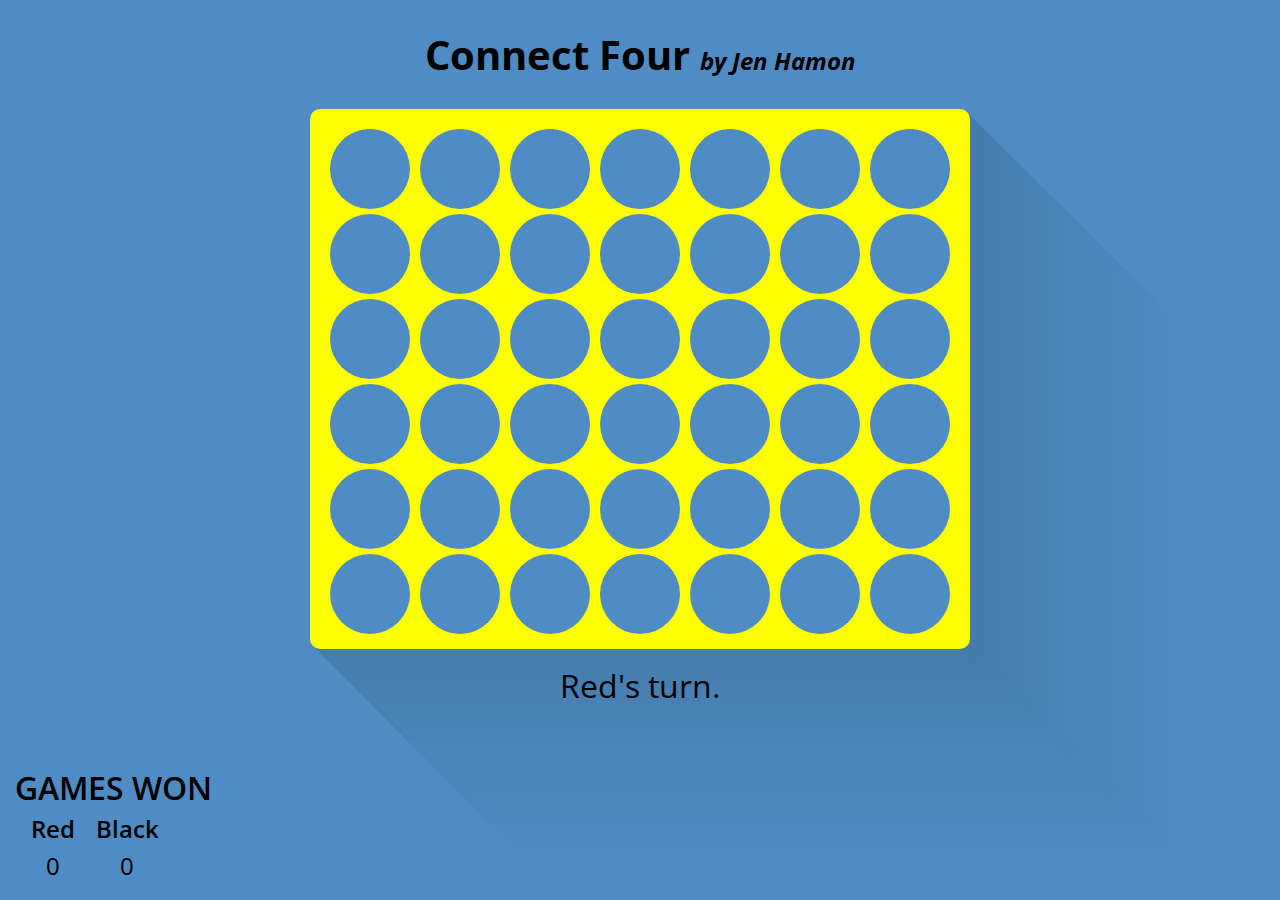
<file: index.html>
<!DOCTYPE html>
<html>
  <head>
    <title>Connect Four! - Jen Hamon, Yelp Code Challenge</title>
    <link rel="stylesheet" type="text/css" href="./src/styles.css">
  </head>
<body>

<h1>Connect Four <span class="subtitle">by Jen Hamon</span></h1>

  <div id="gameboard" class="shape">
    <div class="column" data-column=0>
      <div class="cell" data-row=6></div>
      <div class="cell" data-row=5></div>
      <div class="cell" data-row=4></div>
      <div class="cell" data-row=3></div>
      <div class="cell" data-row=2></div>
      <div class="cell" data-row=1></div>
    </div>
 
    <div class="column" data-column=1>
      <div class="cell" data-row=6></div>
      <div class="cell" data-row=5></div>
      <div class="cell" data-row=4></div>
      <div class="cell" data-row=3></div>
      <div class="cell" data-row=2></div>
      <div class="cell" data-row=1></div>
    </div>

    <div class="column" data-column=2>
      <div class="cell" data-row=6></div>
      <div class="cell" data-row=5></div>
      <div class="cell" data-row=4></div>
      <div class="cell" data-row=3></div>
      <div class="cell" data-row=2></div>
      <div class="cell" data-row=1></div>
    </div>

    <div class="column" data-column=3>
      <div class="cell" data-row=6></div>
      <div class="cell" data-row=5></div>
      <div class="cell" data-row=4></div>
      <div class="cell" data-row=3></div>
      <div class="cell" data-row=2></div>
      <div class="cell" data-row=1></div>
    </div>

    <div class="column" data-column=4>
      <div class="cell" data-row=6></div>
      <div class="cell" data-row=5></div>
      <div class="cell" data-row=4></div>
      <div class="cell" data-row=3></div>
      <div class="cell" data-row=2></div>
      <div class="cell" data-row=1></div>
    </div>

    <div class="column" data-column=5>
      <div class="cell" data-row=6></div>
      <div class="cell" data-row=5></div>
      <div class="cell" data-row=4></div>
      <div class="cell" data-row=3></div>
      <div class="cell" data-row=2></div>
      <div class="cell" data-row=1></div>
    </div>

    <div class="column" data-column=6>
      <div class="cell" data-row=6></div>
      <div class="cell" data-row=5></div>
      <div class="cell" data-row=4></div>
      <div class="cell" data-row=3></div>
      <div class="cell" data-row=2></div>
      <div class="cell" data-row=1></div>
    </div>
  </div> <!-- End div#gameboard -->

  <div id="dialog">Red's turn.</div>
  <div id="modal" hidden>Hello World</div>

  <div id="scoreboard">
    <h2>Games Won</h2>
    <table>
      <tr>
        <th>Red</th>
        <th>Black</th>
      </tr>
      <tr>
        <td class="red-score">0</td>
        <td class="black-score">0</td>
      </tr>
    </table>
  </div>

  <script type="text/javascript" src="./lib/jquery/jquery.js"></script>
  <script type="text/javascript" src="./src/board.js"></script>
  <script type="text/javascript" src="./src/game.js"></script>
  <script type="text/javascript" src="./src/view.js"></script>
</body>
</html>
</file>
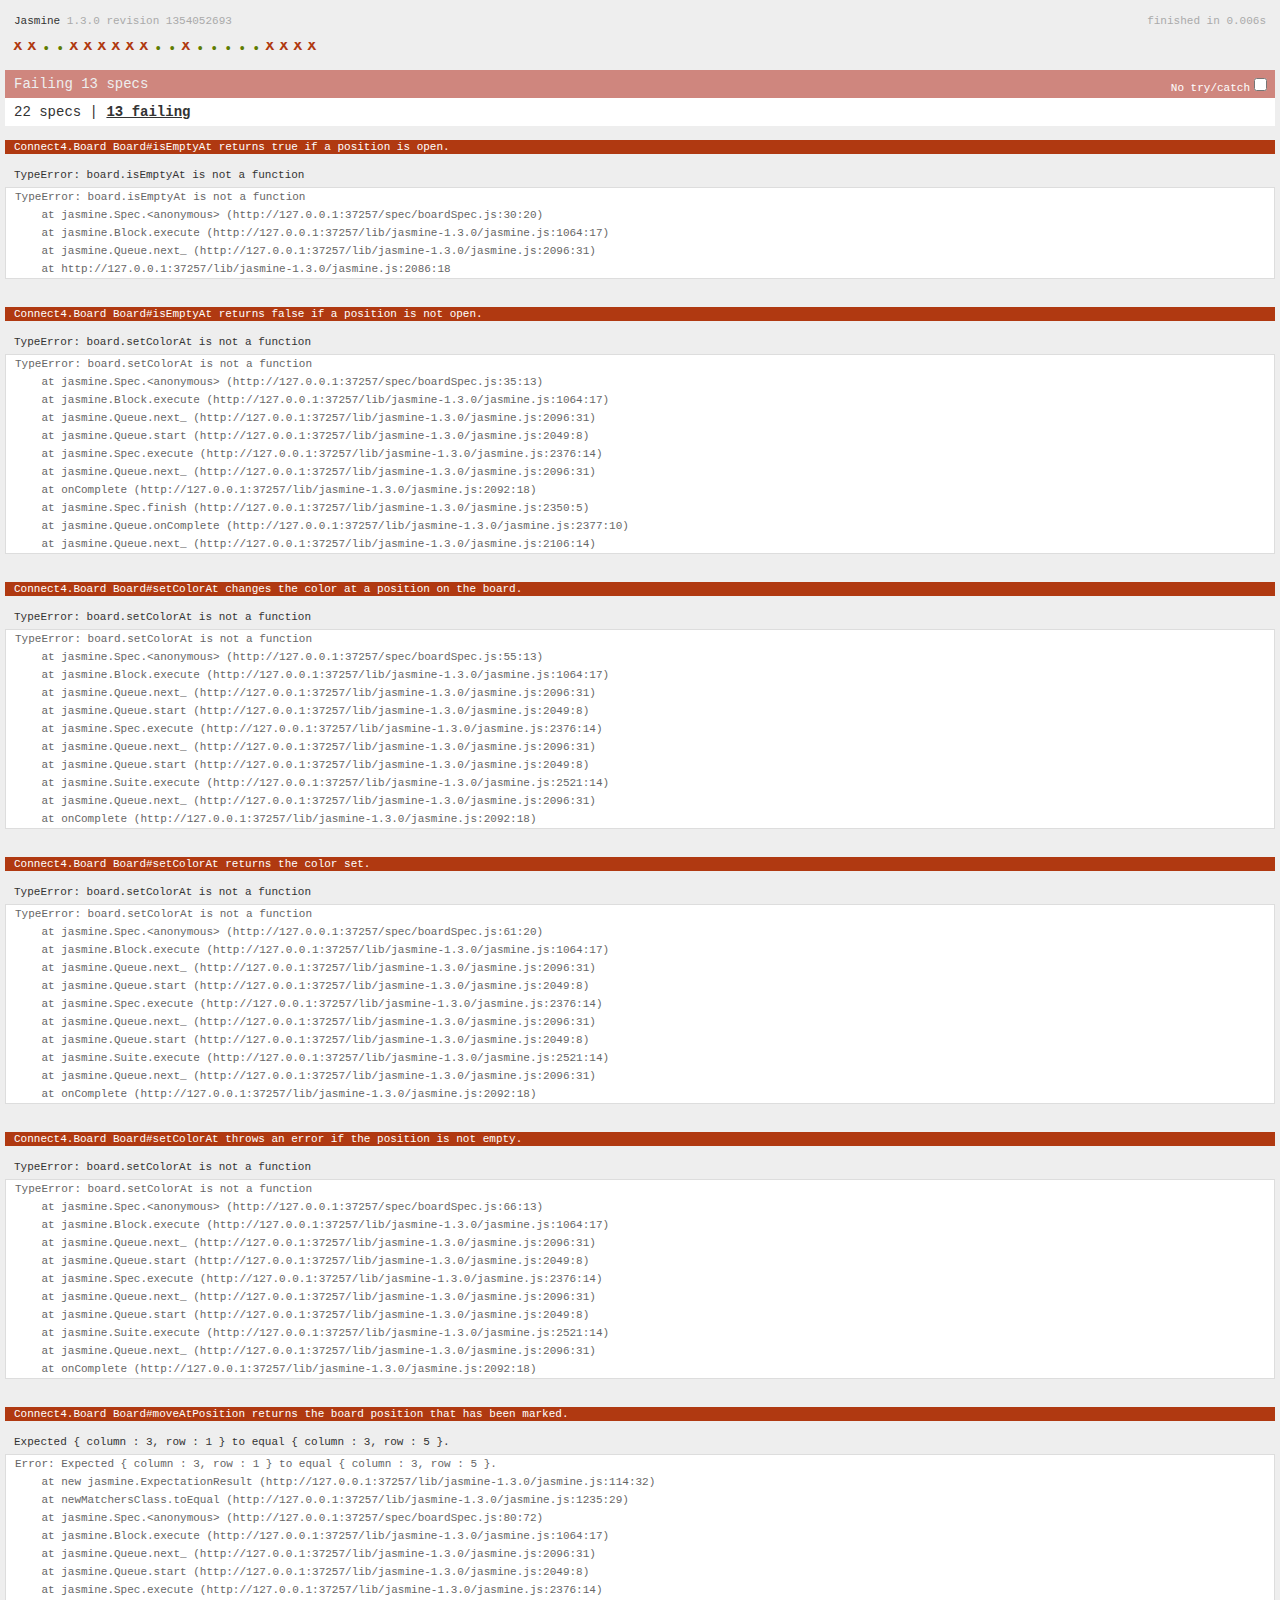
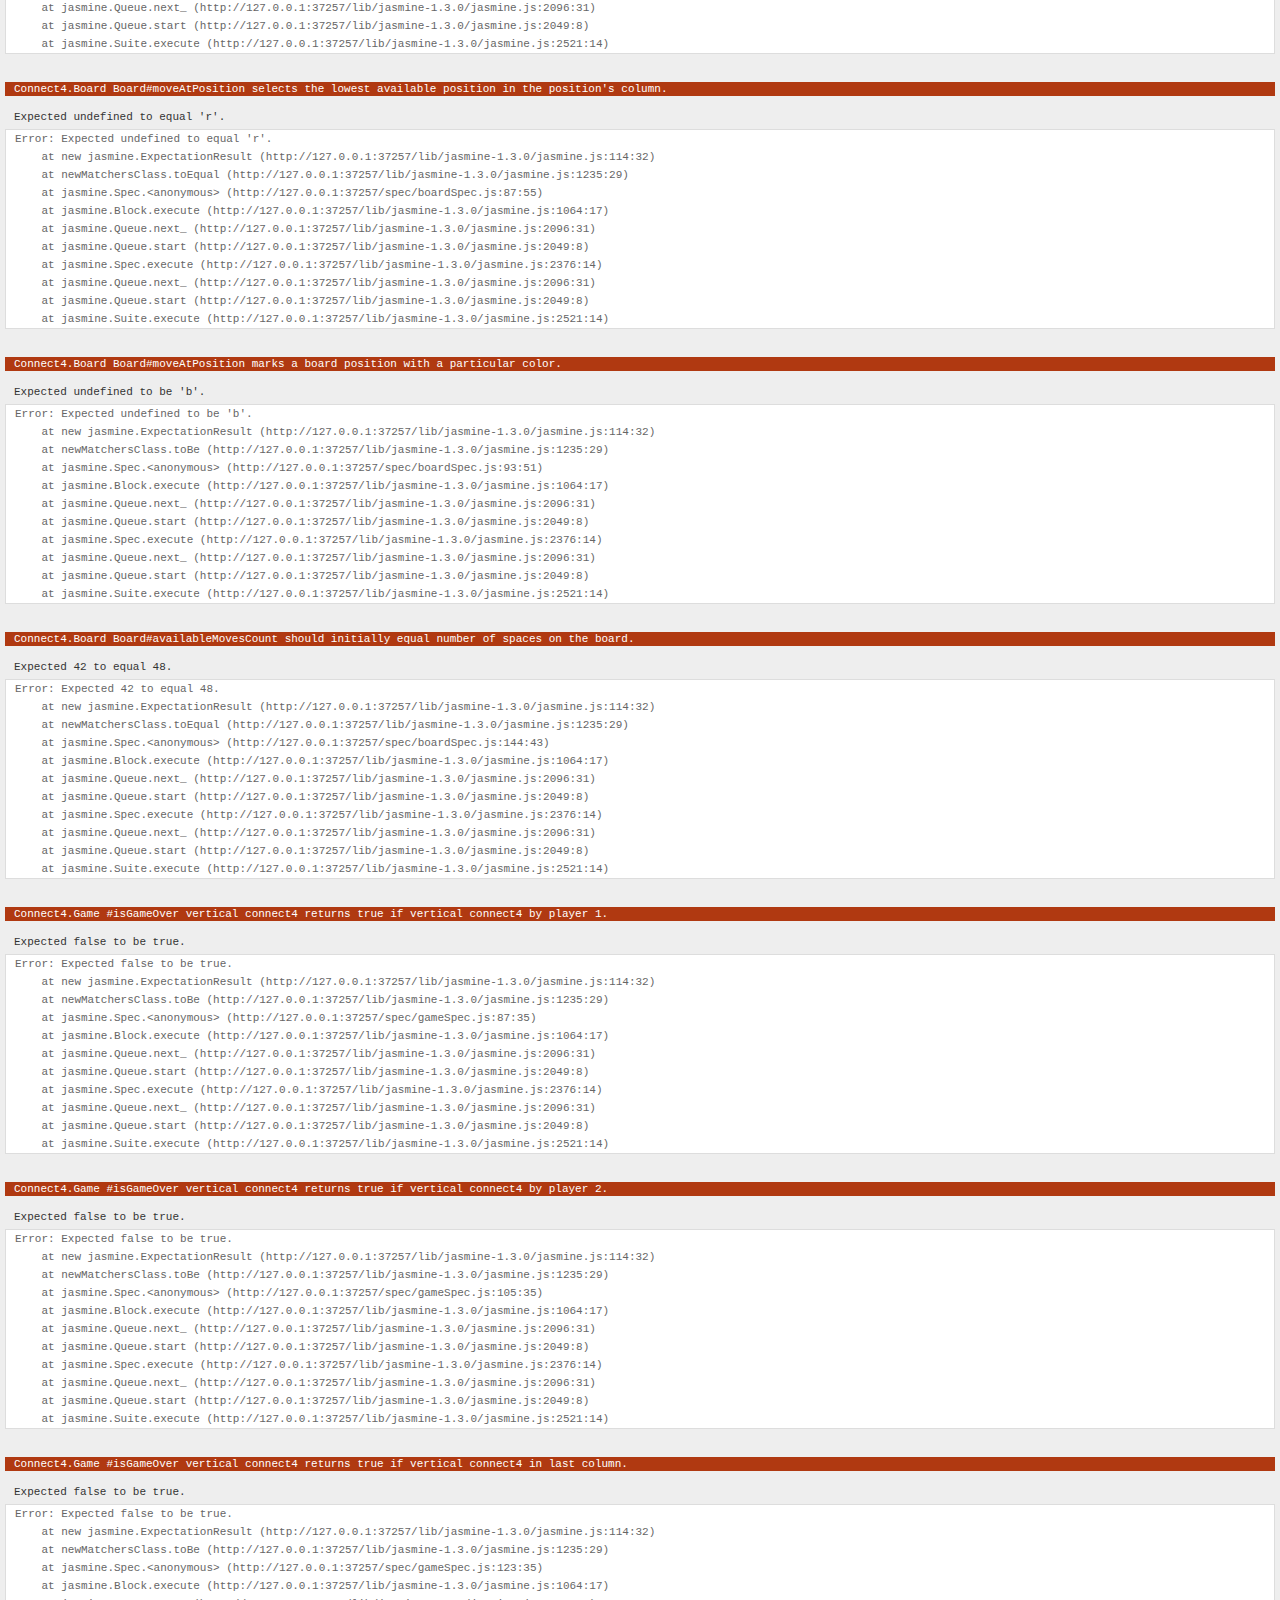
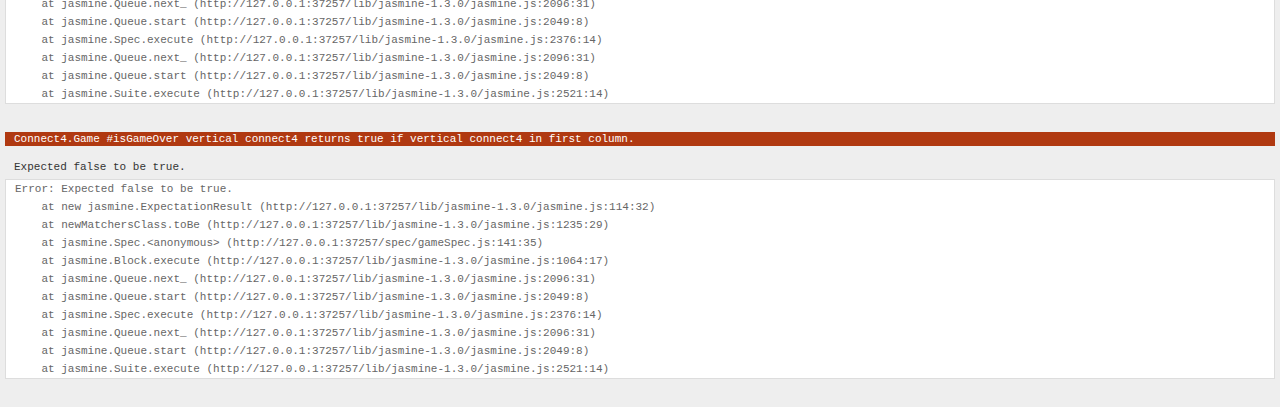
<file: SpecRunner.html>
<!DOCTYPE HTML PUBLIC "-//W3C//DTD HTML 4.01 Transitional//EN"
  "http://www.w3.org/TR/html4/loose.dtd">
<html>
<head>
  <title>Jasmine Spec Runner</title>

  <link rel="shortcut icon" type="image/png" href="lib/jasmine-1.3.0/jasmine_favicon.png">
  <link rel="stylesheet" type="text/css" href="lib/jasmine-1.3.0/jasmine.css">
  <script type="text/javascript" src="lib/jasmine-1.3.0/jasmine.js"></script>
  <script type="text/javascript" src="lib/jasmine-1.3.0/jasmine-html.js"></script>

  <!-- include source files here... -->
  <script type="text/javascript" src="src/board.js"></script>
  <script type="text/javascript" src="src/game.js"></script>
  <script type="text/javascript" src="src/view.js"></script>

  <!-- include spec files here... -->
  <script type="text/javascript" src="spec/SpecHelper.js"></script>
  <script type="text/javascript" src="spec/boardSpec.js"></script>
  <script type="text/javascript" src="spec/gameSpec.js"></script>

  <script type="text/javascript">
    (function() {
      var jasmineEnv = jasmine.getEnv();
      jasmineEnv.updateInterval = 1000;

      var htmlReporter = new jasmine.HtmlReporter();

      jasmineEnv.addReporter(htmlReporter);

      jasmineEnv.specFilter = function(spec) {
        return htmlReporter.specFilter(spec);
      };

      var currentWindowOnload = window.onload;

      window.onload = function() {
        if (currentWindowOnload) {
          currentWindowOnload();
        }
        execJasmine();
      };

      function execJasmine() {
        jasmineEnv.execute();
      }

    })();
  </script>

</head>

<body>
</body>
</html>
</file>
<file: src/styles.css>
@import url(http://fonts.googleapis.com/css?family=Open+Sans:400,700,600);
body {
  background-color: #4f8cc4;
  font-family: Open Sans, Helvetica, sans-serif; }

h1 {
  text-align: center;
  font-weight: 700;
  font-size: 2.5em; }

h2 {
  text-align: center;
  font-weight: 600;
  font-size: 2em; }

.subtitle {
  font-size: 60%;
  font-style: italic;
  font-weight: 700; }

#dialog {
  font-size: 2em;
  margin: 15px;
  text-align: center; }

#gameboard {
  width: 630px;
  height: 510px;
  padding: 15px;
  border-radius: 10px;
  margin: 0 auto;
  background-color: yellow; }

.column {
  width: 90px;
  float: left;
  border-radius: 10px; }

.column:hover {
  background-color: #cccc00; }

.cell {
  width: 80px;
  height: 80px;
  margin: 5px;
  border-radius: 40px;
  background-color: #4f8cc4; }

.red {
  background-color: red; }

.black {
  background-color: black; }

#scoreboard {
  position: absolute;
  bottom: 0px;
  left: 0px;
  padding: 15px;
  z-index: 0; }
  #scoreboard h2 {
    font-size: 2em;
    margin: 0px;
    text-transform: uppercase; }
  #scoreboard table {
    font-size: 1.5em;
    text-align: center; }
    #scoreboard table td {
      width: 70px; }
    #scoreboard table th {
      font-weight: 600; }

#modal {
  position: absolute;
  font-weight: 600;
  top: 0px;
  bottom: 0px;
  left: 0px;
  right: 0px;
  padding: 200px;
  text-align: center;
  font-size: 5em;
  z-index: 1;
  background-color: rgba(200, 200, 200, 0.8); }


.shape {
  text-shadow: rgb(20, 144, 120) 1px 1px,
   text-shadow: rgb(20, 144, 120) 1px 1px,
    rgb(20, 144, 120) 2px 2px,
    rgb(20, 144, 120) 3px 3px,
    rgb(20, 144, 120) 4px 4px,
    rgb(20, 144, 120) 5px 5px,
    rgb(20, 144, 120) 6px 6px,
    rgb(20, 144, 120) 7px 7px,
    rgb(20, 144, 120) 8px 8px,
    rgb(20, 144, 120) 9px 9px,
    rgb(20, 144, 120) 10px 10px,
    rgb(20, 144, 120) 11px 11px,
    rgb(20, 144, 120) 12px 12px,
    rgb(20, 144, 120) 13px 13px,
    rgb(20, 144, 120) 14px 14px,
    rgb(20, 144, 120) 15px 15px,
    rgb(20, 144, 120) 16px 16px,
    rgb(20, 144, 120) 17px 17px,
    rgb(20, 144, 120) 18px 18px,
    rgb(20, 144, 120) 19px 19px,
    rgb(20, 144, 120) 20px 20px,
    rgb(20, 144, 120) 21px 21px,
    rgb(20, 144, 120) 22px 22px,
    rgb(20, 144, 120) 23px 23px,
    rgb(20, 144, 120) 24px 24px,
    rgb(20, 144, 120) 25px 25px,
    rgb(20, 144, 120) 26px 26px,
    rgb(20, 144, 120) 27px 27px,
    rgb(20, 144, 120) 28px 28px,
    rgb(20, 144, 120) 29px 29px,
    rgb(20, 144, 120) 30px 30px,
    rgb(20, 144, 120) 31px 31px,
    rgb(20, 144, 120) 32px 32px,
    rgb(20, 144, 120) 33px 33px,
    rgb(20, 144, 120) 34px 34px,
    rgb(20, 144, 120) 35px 35px,
    rgb(20, 145, 121) 36px 36px,
    rgb(20, 145, 121) 37px 37px,
    rgb(20, 145, 121) 38px 38px,
    rgb(20, 146, 121) 39px 39px,
    rgb(20, 146, 122) 40px 40px,
    rgb(20, 146, 122) 41px 41px,
    rgb(20, 147, 122) 42px 42px,
    rgb(20, 147, 122) 43px 43px,
    rgb(20, 147, 123) 44px 44px,
    rgb(20, 148, 123) 45px 45px,
    rgb(20, 148, 123) 46px 46px,
    rgb(20, 148, 123) 47px 47px,
    rgb(20, 149, 124) 48px 48px,
    rgb(20, 149, 124) 49px 49px,
    rgb(20, 149, 124) 50px 50px,
    rgb(20, 150, 124) 51px 51px,
    rgb(20, 150, 125) 52px 52px,
    rgb(20, 150, 125) 53px 53px,
    rgb(20, 151, 125) 54px 54px,
    rgb(20, 151, 125) 55px 55px,
    rgb(20, 151, 126) 56px 56px,
    rgb(21, 152, 126) 57px 57px,
    rgb(21, 152, 126) 58px 58px,
    rgb(21, 152, 127) 59px 59px,
    rgb(21, 152, 127) 60px 60px,
    rgb(21, 153, 127) 61px 61px,
    rgb(21, 153, 127) 62px 62px,
    rgb(21, 153, 128) 63px 63px,
    rgb(21, 154, 128) 64px 64px,
    rgb(21, 154, 128) 65px 65px,
    rgb(21, 154, 128) 66px 66px,
    rgb(21, 155, 129) 67px 67px,
    rgb(21, 155, 129) 68px 68px,
    rgb(21, 155, 129) 69px 69px,
    rgb(21, 156, 129) 70px 70px,
    rgb(21, 156, 130) 71px 71px,
    rgb(21, 156, 130) 72px 72px,
    rgb(21, 157, 130) 73px 73px,
    rgb(21, 157, 130) 74px 74px,
    rgb(21, 157, 131) 75px 75px,
    rgb(21, 158, 131) 76px 76px,
    rgb(21, 158, 131) 77px 77px,
    rgb(21, 158, 131) 78px 78px,
    rgb(21, 159, 132) 79px 79px,
    rgb(21, 159, 132) 80px 80px,
    rgb(21, 159, 132) 81px 81px,
    rgb(22, 160, 133) 82px 82px;
   box-shadow: rgb(70, 125, 174) 1px 1px,
    rgb(70, 125, 174) 2px 2px,
    rgb(70, 125, 174) 3px 3px,
    rgb(70, 125, 174) 4px 4px,
    rgb(70, 125, 174) 5px 5px,
    rgb(70, 125, 174) 6px 6px,
    rgb(70, 125, 174) 7px 7px,
    rgb(70, 125, 174) 8px 8px,
    rgb(70, 125, 174) 9px 9px,
    rgb(70, 125, 175) 10px 10px,
    rgb(70, 125, 175) 11px 11px,
    rgb(70, 125, 175) 12px 12px,
    rgb(70, 125, 175) 13px 13px,
    rgb(70, 126, 175) 14px 14px,
    rgb(70, 126, 175) 15px 15px,
    rgb(70, 126, 175) 16px 16px,
    rgb(70, 126, 175) 17px 17px,
    rgb(70, 126, 175) 18px 18px,
    rgb(70, 126, 176) 19px 19px,
    rgb(70, 126, 176) 20px 20px,
    rgb(70, 126, 176) 21px 21px,
    rgb(70, 126, 176) 22px 22px,
    rgb(71, 126, 176) 23px 23px,
    rgb(71, 126, 176) 24px 24px,
    rgb(71, 126, 176) 25px 25px,
    rgb(71, 126, 176) 26px 26px,
    rgb(71, 127, 176) 27px 27px,
    rgb(71, 127, 177) 28px 28px,
    rgb(71, 127, 177) 29px 29px,
    rgb(71, 127, 177) 30px 30px,
    rgb(71, 127, 177) 31px 31px,
    rgb(71, 127, 177) 32px 32px,
    rgb(71, 127, 177) 33px 33px,
    rgb(71, 127, 177) 34px 34px,
    rgb(71, 127, 177) 35px 35px,
    rgb(71, 127, 177) 36px 36px,
    rgb(71, 127, 178) 37px 37px,
    rgb(71, 127, 178) 38px 38px,
    rgb(71, 127, 178) 39px 39px,
    rgb(71, 128, 178) 40px 40px,
    rgb(71, 128, 178) 41px 41px,
    rgb(71, 128, 178) 42px 42px,
    rgb(71, 128, 178) 43px 43px,
    rgb(71, 128, 178) 44px 44px,
    rgb(72, 128, 178) 45px 45px,
    rgb(72, 128, 179) 46px 46px,
    rgb(72, 128, 179) 47px 47px,
    rgb(72, 128, 179) 48px 48px,
    rgb(72, 128, 179) 49px 49px,
    rgb(72, 128, 179) 50px 50px,
    rgb(72, 128, 179) 51px 51px,
    rgb(72, 128, 179) 52px 52px,
    rgb(72, 128, 179) 53px 53px,
    rgb(72, 129, 179) 54px 54px,
    rgb(72, 129, 180) 55px 55px,
    rgb(72, 129, 180) 56px 56px,
    rgb(72, 129, 180) 57px 57px,
    rgb(72, 129, 180) 58px 58px,
    rgb(72, 129, 180) 59px 59px,
    rgb(72, 129, 180) 60px 60px,
    rgb(72, 129, 180) 61px 61px,
    rgb(72, 129, 180) 62px 62px,
    rgb(72, 129, 180) 63px 63px,
    rgb(72, 129, 181) 64px 64px,
    rgb(72, 129, 181) 65px 65px,
    rgb(72, 129, 181) 66px 66px,
    rgb(73, 130, 181) 67px 67px,
    rgb(73, 130, 181) 68px 68px,
    rgb(73, 130, 181) 69px 69px,
    rgb(73, 130, 181) 70px 70px,
    rgb(73, 130, 181) 71px 71px,
    rgb(73, 130, 181) 72px 72px,
    rgb(73, 130, 182) 73px 73px,
    rgb(73, 130, 182) 74px 74px,
    rgb(73, 130, 182) 75px 75px,
    rgb(73, 130, 182) 76px 76px,
    rgb(73, 130, 182) 77px 77px,
    rgb(73, 130, 182) 78px 78px,
    rgb(73, 130, 182) 79px 79px,
    rgb(73, 131, 182) 80px 80px,
    rgb(73, 131, 182) 81px 81px,
    rgb(73, 131, 183) 82px 82px,
    rgb(73, 131, 183) 83px 83px,
    rgb(73, 131, 183) 84px 84px,
    rgb(73, 131, 183) 85px 85px,
    rgb(73, 131, 183) 86px 86px,
    rgb(73, 131, 183) 87px 87px,
    rgb(73, 131, 183) 88px 88px,
    rgb(74, 131, 183) 89px 89px,
    rgb(74, 131, 183) 90px 90px,
    rgb(74, 131, 184) 91px 91px,
    rgb(74, 131, 184) 92px 92px,
    rgb(74, 131, 184) 93px 93px,
    rgb(74, 132, 184) 94px 94px,
    rgb(74, 132, 184) 95px 95px,
    rgb(74, 132, 184) 96px 96px,
    rgb(74, 132, 184) 97px 97px,
    rgb(74, 132, 184) 98px 98px,
    rgb(74, 132, 184) 99px 99px,
    rgb(74, 132, 185) 100px 100px,
    rgb(74, 132, 185) 101px 101px,
    rgb(74, 132, 185) 102px 102px,
    rgb(74, 132, 185) 103px 103px,
    rgb(74, 132, 185) 104px 104px,
    rgb(74, 132, 185) 105px 105px,
    rgb(74, 132, 185) 106px 106px,
    rgb(74, 133, 185) 107px 107px,
    rgb(74, 133, 185) 108px 108px,
    rgb(74, 133, 185) 109px 109px,
    rgb(74, 133, 186) 110px 110px,
    rgb(74, 133, 186) 111px 111px,
    rgb(75, 133, 186) 112px 112px,
    rgb(75, 133, 186) 113px 113px,
    rgb(75, 133, 186) 114px 114px,
    rgb(75, 133, 186) 115px 115px,
    rgb(75, 133, 186) 116px 116px,
    rgb(75, 133, 186) 117px 117px,
    rgb(75, 133, 186) 118px 118px,
    rgb(75, 133, 187) 119px 119px,
    rgb(75, 134, 187) 120px 120px,
    rgb(75, 134, 187) 121px 121px,
    rgb(75, 134, 187) 122px 122px,
    rgb(75, 134, 187) 123px 123px,
    rgb(75, 134, 187) 124px 124px,
    rgb(75, 134, 187) 125px 125px,
    rgb(75, 134, 187) 126px 126px,
    rgb(75, 134, 187) 127px 127px,
    rgb(75, 134, 188) 128px 128px,
    rgb(75, 134, 188) 129px 129px,
    rgb(75, 134, 188) 130px 130px,
    rgb(75, 134, 188) 131px 131px,
    rgb(75, 134, 188) 132px 132px,
    rgb(75, 134, 188) 133px 133px,
    rgb(76, 135, 188) 134px 134px,
    rgb(76, 135, 188) 135px 135px,
    rgb(76, 135, 188) 136px 136px,
    rgb(76, 135, 189) 137px 137px,
    rgb(76, 135, 189) 138px 138px,
    rgb(76, 135, 189) 139px 139px,
    rgb(76, 135, 189) 140px 140px,
    rgb(76, 135, 189) 141px 141px,
    rgb(76, 135, 189) 142px 142px,
    rgb(76, 135, 189) 143px 143px,
    rgb(76, 135, 189) 144px 144px,
    rgb(76, 135, 189) 145px 145px,
    rgb(76, 135, 190) 146px 146px,
    rgb(76, 136, 190) 147px 147px,
    rgb(76, 136, 190) 148px 148px,
    rgb(76, 136, 190) 149px 149px,
    rgb(76, 136, 190) 150px 150px,
    rgb(76, 136, 190) 151px 151px,
    rgb(76, 136, 190) 152px 152px,
    rgb(76, 136, 190) 153px 153px,
    rgb(76, 136, 190) 154px 154px,
    rgb(76, 136, 191) 155px 155px,
    rgb(77, 136, 191) 156px 156px,
    rgb(77, 136, 191) 157px 157px,
    rgb(77, 136, 191) 158px 158px,
    rgb(77, 136, 191) 159px 159px,
    rgb(77, 137, 191) 160px 160px,
    rgb(77, 137, 191) 161px 161px,
    rgb(77, 137, 191) 162px 162px,
    rgb(77, 137, 191) 163px 163px,
    rgb(77, 137, 192) 164px 164px,
    rgb(77, 137, 192) 165px 165px,
    rgb(77, 137, 192) 166px 166px,
    rgb(77, 137, 192) 167px 167px,
    rgb(77, 137, 192) 168px 168px,
    rgb(77, 137, 192) 169px 169px,
    rgb(77, 137, 192) 170px 170px,
    rgb(77, 137, 192) 171px 171px,
    rgb(77, 137, 192) 172px 172px,
    rgb(77, 137, 193) 173px 173px,
    rgb(77, 138, 193) 174px 174px,
    rgb(77, 138, 193) 175px 175px,
    rgb(77, 138, 193) 176px 176px,
    rgb(77, 138, 193) 177px 177px,
    rgb(78, 138, 193) 178px 178px,
    rgb(78, 138, 193) 179px 179px,
    rgb(78, 138, 193) 180px 180px,
    rgb(78, 138, 193) 181px 181px,
    rgb(78, 138, 194) 182px 182px,
    rgb(78, 138, 194) 183px 183px,
    rgb(78, 138, 194) 184px 184px,
    rgb(78, 138, 194) 185px 185px,
    rgb(78, 138, 194) 186px 186px,
    rgb(78, 139, 194) 187px 187px,
    rgb(78, 139, 194) 188px 188px,
    rgb(78, 139, 194) 189px 189px,
    rgb(78, 139, 194) 190px 190px,
    rgb(78, 139, 195) 191px 191px,
    rgb(78, 139, 195) 192px 192px,
    rgb(78, 139, 195) 193px 193px,
    rgb(78, 139, 195) 194px 194px,
    rgb(78, 139, 195) 195px 195px,
    rgb(78, 139, 195) 196px 196px,
    rgb(78, 139, 195) 197px 197px,
    rgb(78, 139, 195) 198px 198px,
    rgb(78, 139, 195) 199px 199px,
    rgb(79, 140, 196) 200px 200px;}
</file>
<file: lib/jasmine-1.3.0/jasmine.css>
body { background-color: #eeeeee; padding: 0; margin: 5px; overflow-y: scroll; }

#HTMLReporter { font-size: 11px; font-family: Monaco, "Lucida Console", monospace; line-height: 14px; color: #333333; }
#HTMLReporter a { text-decoration: none; }
#HTMLReporter a:hover { text-decoration: underline; }
#HTMLReporter p, #HTMLReporter h1, #HTMLReporter h2, #HTMLReporter h3, #HTMLReporter h4, #HTMLReporter h5, #HTMLReporter h6 { margin: 0; line-height: 14px; }
#HTMLReporter .banner, #HTMLReporter .symbolSummary, #HTMLReporter .summary, #HTMLReporter .resultMessage, #HTMLReporter .specDetail .description, #HTMLReporter .alert .bar, #HTMLReporter .stackTrace { padding-left: 9px; padding-right: 9px; }
#HTMLReporter #jasmine_content { position: fixed; right: 100%; }
#HTMLReporter .version { color: #aaaaaa; }
#HTMLReporter .banner { margin-top: 14px; }
#HTMLReporter .duration { color: #aaaaaa; float: right; }
#HTMLReporter .symbolSummary { overflow: hidden; *zoom: 1; margin: 14px 0; }
#HTMLReporter .symbolSummary li { display: block; float: left; height: 7px; width: 14px; margin-bottom: 7px; font-size: 16px; }
#HTMLReporter .symbolSummary li.passed { font-size: 14px; }
#HTMLReporter .symbolSummary li.passed:before { color: #5e7d00; content: "\02022"; }
#HTMLReporter .symbolSummary li.failed { line-height: 9px; }
#HTMLReporter .symbolSummary li.failed:before { color: #b03911; content: "x"; font-weight: bold; margin-left: -1px; }
#HTMLReporter .symbolSummary li.skipped { font-size: 14px; }
#HTMLReporter .symbolSummary li.skipped:before { color: #bababa; content: "\02022"; }
#HTMLReporter .symbolSummary li.pending { line-height: 11px; }
#HTMLReporter .symbolSummary li.pending:before { color: #aaaaaa; content: "-"; }
#HTMLReporter .exceptions { color: #fff; float: right; margin-top: 5px; margin-right: 5px; }
#HTMLReporter .bar { line-height: 28px; font-size: 14px; display: block; color: #eee; }
#HTMLReporter .runningAlert { background-color: #666666; }
#HTMLReporter .skippedAlert { background-color: #aaaaaa; }
#HTMLReporter .skippedAlert:first-child { background-color: #333333; }
#HTMLReporter .skippedAlert:hover { text-decoration: none; color: white; text-decoration: underline; }
#HTMLReporter .passingAlert { background-color: #a6b779; }
#HTMLReporter .passingAlert:first-child { background-color: #5e7d00; }
#HTMLReporter .failingAlert { background-color: #cf867e; }
#HTMLReporter .failingAlert:first-child { background-color: #b03911; }
#HTMLReporter .results { margin-top: 14px; }
#HTMLReporter #details { display: none; }
#HTMLReporter .resultsMenu, #HTMLReporter .resultsMenu a { background-color: #fff; color: #333333; }
#HTMLReporter.showDetails .summaryMenuItem { font-weight: normal; text-decoration: inherit; }
#HTMLReporter.showDetails .summaryMenuItem:hover { text-decoration: underline; }
#HTMLReporter.showDetails .detailsMenuItem { font-weight: bold; text-decoration: underline; }
#HTMLReporter.showDetails .summary { display: none; }
#HTMLReporter.showDetails #details { display: block; }
#HTMLReporter .summaryMenuItem { font-weight: bold; text-decoration: underline; }
#HTMLReporter .summary { margin-top: 14px; }
#HTMLReporter .summary .suite .suite, #HTMLReporter .summary .specSummary { margin-left: 14px; }
#HTMLReporter .summary .specSummary.passed a { color: #5e7d00; }
#HTMLReporter .summary .specSummary.failed a { color: #b03911; }
#HTMLReporter .description + .suite { margin-top: 0; }
#HTMLReporter .suite { margin-top: 14px; }
#HTMLReporter .suite a { color: #333333; }
#HTMLReporter #details .specDetail { margin-bottom: 28px; }
#HTMLReporter #details .specDetail .description { display: block; color: white; background-color: #b03911; }
#HTMLReporter .resultMessage { padding-top: 14px; color: #333333; }
#HTMLReporter .resultMessage span.result { display: block; }
#HTMLReporter .stackTrace { margin: 5px 0 0 0; max-height: 224px; overflow: auto; line-height: 18px; color: #666666; border: 1px solid #ddd; background: white; white-space: pre; }

#TrivialReporter { padding: 8px 13px; position: absolute; top: 0; bottom: 0; left: 0; right: 0; overflow-y: scroll; background-color: white; font-family: "Helvetica Neue Light", "Lucida Grande", "Calibri", "Arial", sans-serif; /*.resultMessage {*/ /*white-space: pre;*/ /*}*/ }
#TrivialReporter a:visited, #TrivialReporter a { color: #303; }
#TrivialReporter a:hover, #TrivialReporter a:active { color: blue; }
#TrivialReporter .run_spec { float: right; padding-right: 5px; font-size: .8em; text-decoration: none; }
#TrivialReporter .banner { color: #303; background-color: #fef; padding: 5px; }
#TrivialReporter .logo { float: left; font-size: 1.1em; padding-left: 5px; }
#TrivialReporter .logo .version { font-size: .6em; padding-left: 1em; }
#TrivialReporter .runner.running { background-color: yellow; }
#TrivialReporter .options { text-align: right; font-size: .8em; }
#TrivialReporter .suite { border: 1px outset gray; margin: 5px 0; padding-left: 1em; }
#TrivialReporter .suite .suite { margin: 5px; }
#TrivialReporter .suite.passed { background-color: #dfd; }
#TrivialReporter .suite.failed { background-color: #fdd; }
#TrivialReporter .spec { margin: 5px; padding-left: 1em; clear: both; }
#TrivialReporter .spec.failed, #TrivialReporter .spec.passed, #TrivialReporter .spec.skipped { padding-bottom: 5px; border: 1px solid gray; }
#TrivialReporter .spec.failed { background-color: #fbb; border-color: red; }
#TrivialReporter .spec.passed { background-color: #bfb; border-color: green; }
#TrivialReporter .spec.skipped { background-color: #bbb; }
#TrivialReporter .messages { border-left: 1px dashed gray; padding-left: 1em; padding-right: 1em; }
#TrivialReporter .passed { background-color: #cfc; display: none; }
#TrivialReporter .failed { background-color: #fbb; }
#TrivialReporter .skipped { color: #777; background-color: #eee; display: none; }
#TrivialReporter .resultMessage span.result { display: block; line-height: 2em; color: black; }
#TrivialReporter .resultMessage .mismatch { color: black; }
#TrivialReporter .stackTrace { white-space: pre; font-size: .8em; margin-left: 10px; max-height: 5em; overflow: auto; border: 1px inset red; padding: 1em; background: #eef; }
#TrivialReporter .finished-at { padding-left: 1em; font-size: .6em; }
#TrivialReporter.show-passed .passed, #TrivialReporter.show-skipped .skipped { display: block; }
#TrivialReporter #jasmine_content { position: fixed; right: 100%; }
#TrivialReporter .runner { border: 1px solid gray; display: block; margin: 5px 0; padding: 2px 0 2px 10px; }
</file>
